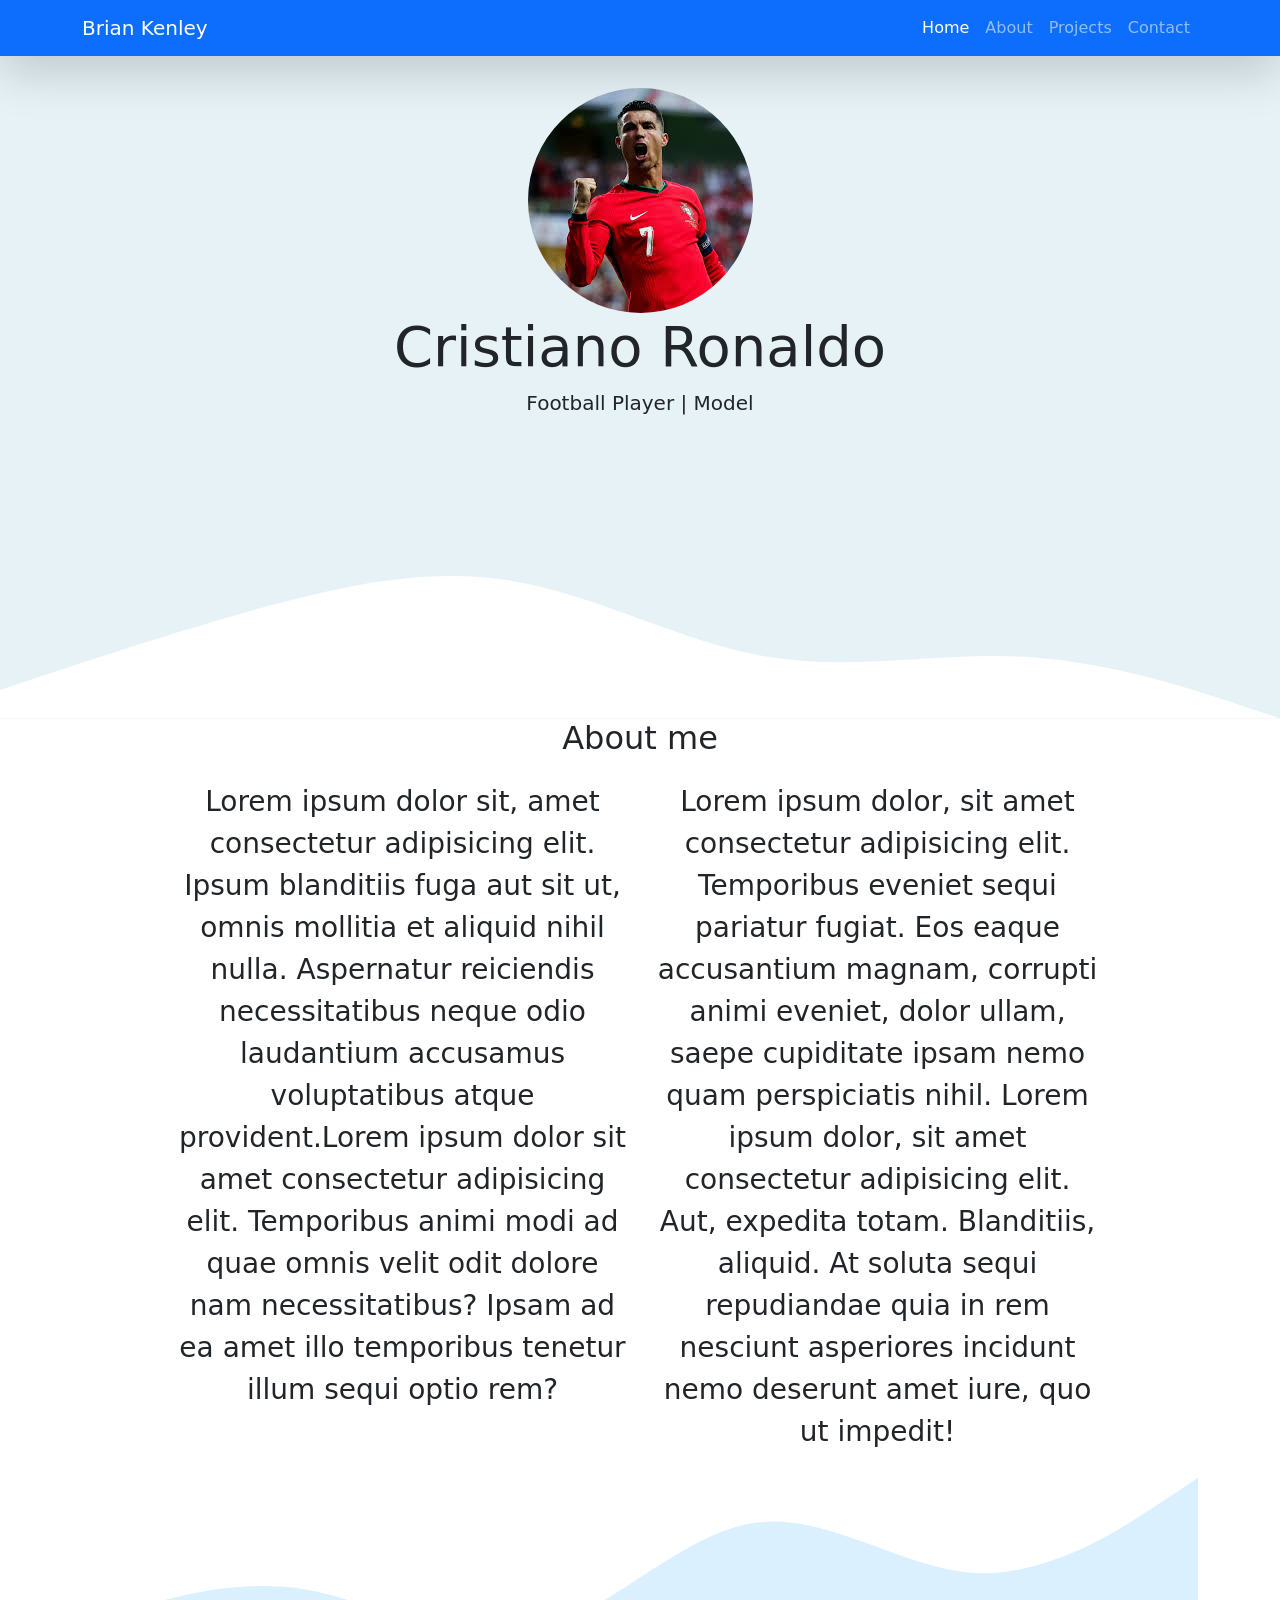
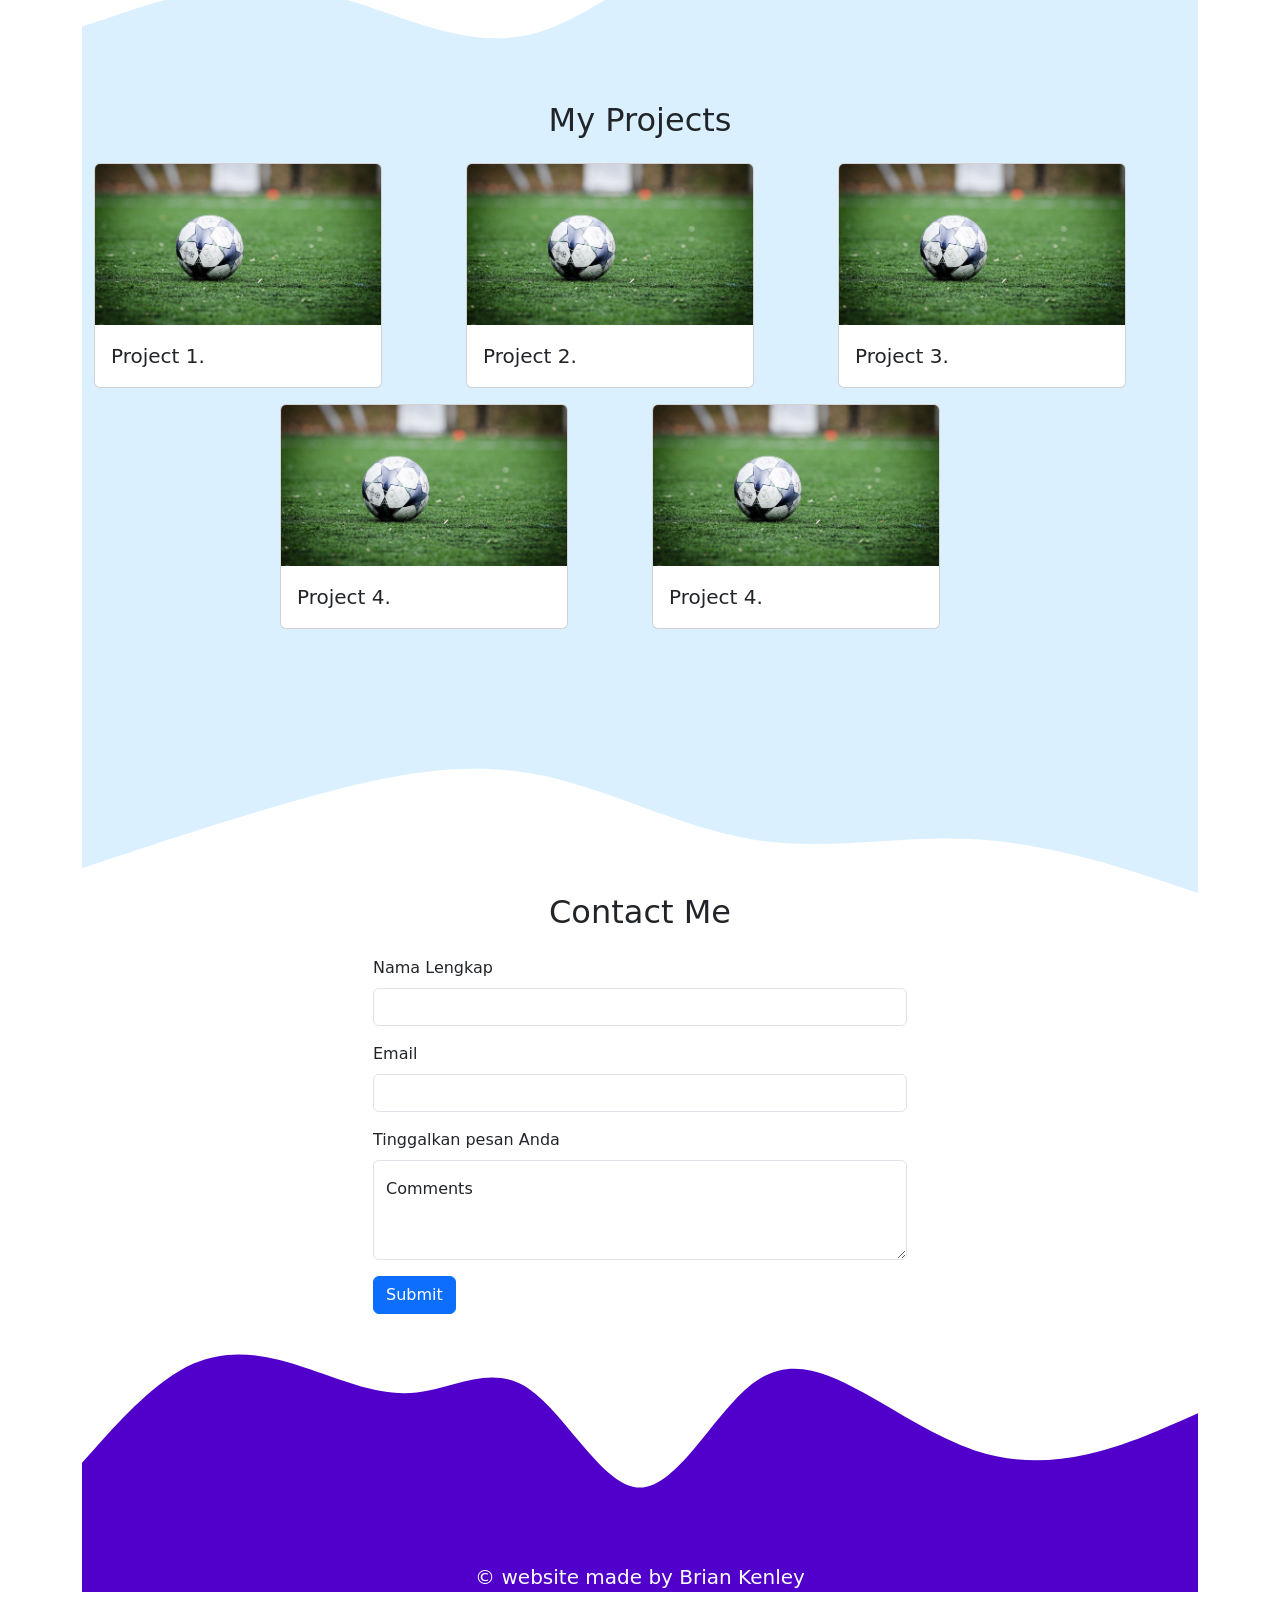
<file: framework.html>
<!DOCTYPE html>
<html lang="en">
  <head>
    <meta charset="UTF-8" />
    <meta name="viewport" content="width=device-width, initial-scale=1.0" />
    <title>My Portfolio | Brian Kenley</title>
    <link
      href="https://cdn.jsdelivr.net/npm/bootstrap@5.3.3/dist/css/bootstrap.min.css"
      rel="stylesheet"
      integrity="sha384-QWTKZyjpPEjISv5WaRU9OFeRpok6YctnYmDr5pNlyT2bRjXh0JMhjY6hW+ALEwIH"
      crossorigin="anonymous"
    />
    <!-- link ini untuk connect dengan bootstrap-->
    <style>
      .jumbotron {
        background-color: rgba(192, 222, 232, 0.4);
        padding-top: 2rem;
      }
      body {
        min-height: 2000px;
      }
      #projects {
        background-color: rgba(162, 217, 255, 0.4);
      }
      footer p {
        background-color: #5000ca;
        color: white;
      }
    </style>
  </head>
  <body>
    <!-- untuk menggabungkan 2 style dapat langsung diberi spasi dalam classnya -->
    <!-- Navbar -->
    <nav class="navbar navbar-expand-lg bg-primary navbar-dark shadow-lg">
      <div class="container">
        <a class="navbar-brand" href="#">Brian Kenley</a>
        <button
          class="navbar-toggler"
          type="button"
          data-bs-toggle="collapse"
          data-bs-target="#navbarNav"
          aria-controls="navbarNav"
          aria-expanded="false"
          aria-label="Toggle navigation"
        >
          <span class="navbar-toggler-icon"></span>
        </button>
        <div class="collapse navbar-collapse" id="navbarNav">
          <ul class="navbar-nav ms-auto">
            <li class="nav-item">
              <a class="nav-link active" aria-current="page" href="#">Home</a>
            </li>
            <li class="nav-item">
              <a class="nav-link" href="#about">About</a>
            </li>
            <li class="nav-item">
              <a class="nav-link" href="#projects">Projects</a>
            </li>
            <li class="nav-item">
              <a class="nav-link" href="#contact">Contact</a>
            </li>
          </ul>
        </div>
      </div>
    </nav>
    <!-- -->
    <!-- Jumbotron-->
    <div class="jumbotron text-center">
      <img src="ronaldo.jpg" alt="gambar orang" class="rounded-circle" />
      <h1 class="display-4">Cristiano Ronaldo</h1>
      <p class="lead">Football Player | Model</p>
      <svg xmlns="http://www.w3.org/2000/svg" viewBox="0 0 1440 320">
        <path
          fill="#ffffff"
          fill-opacity="1"
          d="M0,288L48,272C96,256,192,224,288,197.3C384,171,480,149,576,165.3C672,181,768,235,864,250.7C960,267,1056,245,1152,250.7C1248,256,1344,288,1392,304L1440,320L1440,320L1392,320C1344,320,1248,320,1152,320C1056,320,960,320,864,320C768,320,672,320,576,320C480,320,384,320,288,320C192,320,96,320,48,320L0,320Z"
        ></path>
      </svg>
    </div>
    <!-- Akhir Jumbotron-->
    <!-- About-->
    <section id="about">
      <div class="container">
        <div class="row text-center mb-3">
          <div class="col"><h2>About me</h2></div>
        </div>
        <div class="row justify-content-center text-center">
          <div class="col-5 fs-3">
            Lorem ipsum dolor sit, amet consectetur adipisicing elit. Ipsum
            blanditiis fuga aut sit ut, omnis mollitia et aliquid nihil nulla.
            Aspernatur reiciendis necessitatibus neque odio laudantium accusamus
            voluptatibus atque provident.Lorem ipsum dolor sit amet consectetur
            adipisicing elit. Temporibus animi modi ad quae omnis velit odit
            dolore nam necessitatibus? Ipsam ad ea amet illo temporibus tenetur
            illum sequi optio rem?
          </div>
          <div class="col-5 fs-3">
            Lorem ipsum dolor, sit amet consectetur adipisicing elit. Temporibus
            eveniet sequi pariatur fugiat. Eos eaque accusantium magnam,
            corrupti animi eveniet, dolor ullam, saepe cupiditate ipsam nemo
            quam perspiciatis nihil. Lorem ipsum dolor, sit amet consectetur
            adipisicing elit. Aut, expedita totam. Blanditiis, aliquid. At
            soluta sequi repudiandae quia in rem nesciunt asperiores incidunt
            nemo deserunt amet iure, quo ut impedit!
          </div>
        </div>
        <svg xmlns="http://www.w3.org/2000/svg" viewBox="0 0 1440 320">
          <path
            fill="#a2d9ff"
            fill-opacity="0.4"
            d="M0,224L48,208C96,192,192,160,288,176C384,192,480,256,576,234.7C672,213,768,107,864,90.7C960,75,1056,149,1152,154.7C1248,160,1344,96,1392,64L1440,32L1440,320L1392,320C1344,320,1248,320,1152,320C1056,320,960,320,864,320C768,320,672,320,576,320C480,320,384,320,288,320C192,320,96,320,48,320L0,320Z"
          ></path>
        </svg>
        <!-- Akhir About-->
        <!-- Project-->
        <section id="projects">
          <div class="container">
            <div class="row text-center justify-content-center mb-3">
              <div class="col"><h2>My Projects</h2></div>
            </div>
            <div class="row justify-content-center fs-5">
              <div class="col-4 md-4 mb-3">
                <div class="card" style="width: 18rem">
                  <img src="bola.jpg" class="card-img-top" alt="catur" />
                  <div class="card-body">
                    <p class="card-text">Project 1.</p>
                  </div>
                </div>
              </div>
              <div class="col-4 md-4 mb-3">
                <div class="card" style="width: 18rem">
                  <img src="bola.jpg" class="card-img-top" alt="catur" />
                  <div class="card-body">
                    <p class="card-text">Project 2.</p>
                  </div>
                </div>
              </div>
              <div class="col-4 md-4 mb-3">
                <div class="card" style="width: 18rem">
                  <img src="bola.jpg" class="card-img-top" alt="catur" />
                  <div class="card-body">
                    <p class="card-text">Project 3.</p>
                  </div>
                </div>
              </div>
              <div class="col-4 md-4 mb-3">
                <div class="card" style="width: 18rem">
                  <img src="bola.jpg" class="card-img-top" alt="catur" />
                  <div class="card-body">
                    <p class="card-text">Project 4.</p>
                  </div>
                </div>
              </div>
              <div class="col-4 md-4 mb-3">
                <div class="card" style="width: 18rem">
                  <img src="bola.jpg" class="card-img-top" alt="catur" />
                  <div class="card-body">
                    <p class="card-text">Project 4.</p>
                  </div>
                </div>
              </div>
            </div>
          </div>
          <svg xmlns="http://www.w3.org/2000/svg" viewBox="0 0 1440 320">
            <path
              fill=" #ffffff"
              fill-opacity="1"
              d="M0,288L48,272C96,256,192,224,288,197.3C384,171,480,149,576,165.3C672,181,768,235,864,250.7C960,267,1056,245,1152,250.7C1248,256,1344,288,1392,304L1440,320L1440,320L1392,320C1344,320,1248,320,1152,320C1056,320,960,320,864,320C768,320,672,320,576,320C480,320,384,320,288,320C192,320,96,320,48,320L0,320Z"
            ></path>
          </svg>
        </section>

        <!-- Akhir Project-->
        <!-- Contact -->
        <section id="contact">
          <div class="container">
            <div class="row text-center justify-content-center mb-3">
              <div class="col"><h2>Contact Me</h2></div>
            </div>

            <div class="row justify-content-center">
              <div class="col-md-6">
                <form>
                  <div class="mb-3">
                    <label for="nama" class="form-label">Nama Lengkap</label>
                    <input
                      type="text"
                      class="form-control"
                      id="nama"
                      aria-describedby="nama"
                    />
                  </div>
                  <div class="mb-3">
                    <label for="email" class="form-label">Email</label>
                    <input
                      type="email"
                      class="form-control"
                      id="email"
                      aria-describedby="email"
                    />
                  </div>
                  <div class="mb-3">
                    <label for="pesan" class="form-label"
                      >Tinggalkan pesan Anda</label
                    >
                    <div class="form-floating">
                      <textarea
                        class="form-control"
                        placeholder="Leave a comment here"
                        id="floatingTextarea2"
                        style="height: 100px"
                      ></textarea>
                      <label for="floatingTextarea2">Comments</label>
                    </div>
                  </div>
                  <button type="submit" class="btn btn-primary">Submit</button>
                </form>
              </div>
            </div>
          </div>
        </section>
        <!-- Akhir Contact -->
        <!-- Footer -->
        <footer>
          <section id="footer" class="text-center fs-5">
            <svg xmlns="http://www.w3.org/2000/svg" viewBox="0 0 1440 320">
              <path
                fill="#5000ca"
                fill-opacity="1"
                d="M0,192L24,165.3C48,139,96,85,144,64C192,43,240,53,288,69.3C336,85,384,107,432,101.3C480,96,528,64,576,96C624,128,672,224,720,224C768,224,816,128,864,90.7C912,53,960,75,1008,101.3C1056,128,1104,160,1152,176C1200,192,1248,192,1296,181.3C1344,171,1392,149,1416,138.7L1440,128L1440,320L1416,320C1392,320,1344,320,1296,320C1248,320,1200,320,1152,320C1104,320,1056,320,1008,320C960,320,912,320,864,320C816,320,768,320,720,320C672,320,624,320,576,320C528,320,480,320,432,320C384,320,336,320,288,320C240,320,192,320,144,320C96,320,48,320,24,320L0,320Z"
              ></path>
            </svg>
            <p>&copy; website made by Brian Kenley</p>
          </section>
        </footer>
        <!-- Akhir Footer -->
        <script
          src="https://cdn.jsdelivr.net/npm/bootstrap@5.3.3/dist/js/bootstrap.bundle.min.js"
          integrity="sha384-YvpcrYf0tY3lHB60NNkmXc5s9fDVZLESaAA55NDzOxhy9GkcIdslK1eN7N6jIeHz"
          crossorigin="anonymous"
        ></script>
        <!-- ini juga untuk connect dengan framework bootstrap javascript-->
      </div>
    </section>
  </body>
</html>
</file>
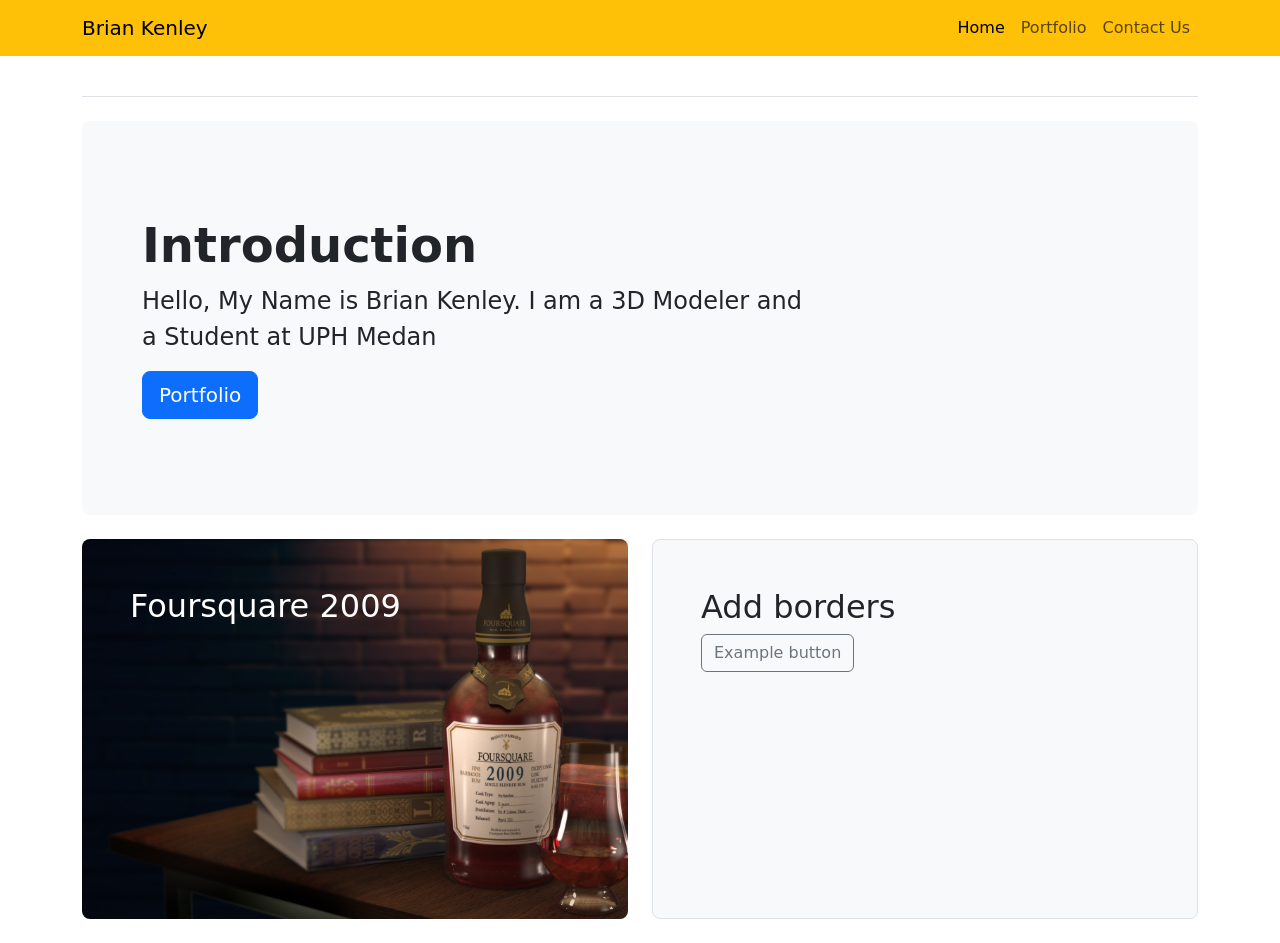
<file: index.html.html>
<!DOCTYPE html>
<html lang="en">
  <head>
    <meta charset="utf-8" />
    <meta name="viewport" content="width=device-width, initial-scale=1" />
    <title>My Portfolio | Brian Kenley</title>
    <link
      href="https://cdn.jsdelivr.net/npm/bootstrap@5.3.3/dist/css/bootstrap.min.css"
      rel="stylesheet"
      integrity="sha384-QWTKZyjpPEjISv5WaRU9OFeRpok6YctnYmDr5pNlyT2bRjXh0JMhjY6hW+ALEwIH"
      crossorigin="anonymous"
    />
  </head>
  <body>
    <nav class="navbar navbar-expand-lg bg-warning">
      <div class="container">
        <a class="navbar-brand" href="#">Brian Kenley</a>
        <button
          class="navbar-toggler"
          type="button"
          data-bs-toggle="collapse"
          data-bs-target="#navbarNavAltMarkup"
          aria-controls="navbarNavAltMarkup"
          aria-expanded="false"
          aria-label="Toggle navigation"
        >
          <span class="navbar-toggler-icon"></span>
        </button>
        <div class="collapse navbar-collapse" id="navbarNavAltMarkup">
          <div class="navbar-nav ms-auto">
            <a class="nav-link active" aria-current="page" href="#">Home</a>
            <a class="nav-link" href="#">Portfolio</a>
            <a class="nav-link" href="#">Contact Us</a>
          </div>
        </div>
      </div>
    </nav>
    <!-- Jumbotron -->
    <main>
      <div class="container py-4">
        <header class="pb-3 mb-4 border-bottom"></header>

        <div class="p-5 mb-4 bg-light rounded-3">
          <div class="container-fluid py-5">
            <h1 class="display-5 fw-bold">Introduction</h1>
            <p class="col-md-8 fs-4">
              Hello, My Name is Brian Kenley. I am a 3D Modeler and a Student at
              UPH Medan
            </p>
            <a href="framework.html">
              <button class="btn btn-primary btn-lg" type="button">
                Portfolio
              </button>
            </a>
          </div>
        </div>

        <div class="row align-items-md-stretch">
          <div class="col-md-6">
            <div
              class="p-5 text-white rounded-3"
              style="
                background-image: url(image1.jpg);
                background-size: cover;
                height: 380px;
              "
            >
              <h2>Foursquare 2009</h2>
            </div>
          </div>
          <div class="col-md-6">
            <div class="h-100 p-5 bg-light border rounded-3">
              <h2>Add borders</h2>
              <button class="btn btn-outline-secondary" type="button">
                Example button
              </button>
            </div>
          </div>
        </div>
      </div>
    </main>
    <!-- Akhir Jumbotron -->

    <script
      src="https://cdn.jsdelivr.net/npm/bootstrap@5.3.3/dist/js/bootstrap.bundle.min.js"
      integrity="sha384-YvpcrYf0tY3lHB60NNkmXc5s9fDVZLESaAA55NDzOxhy9GkcIdslK1eN7N6jIeHz"
      crossorigin="anonymous"
    ></script>
  </body>
</html>
</file>
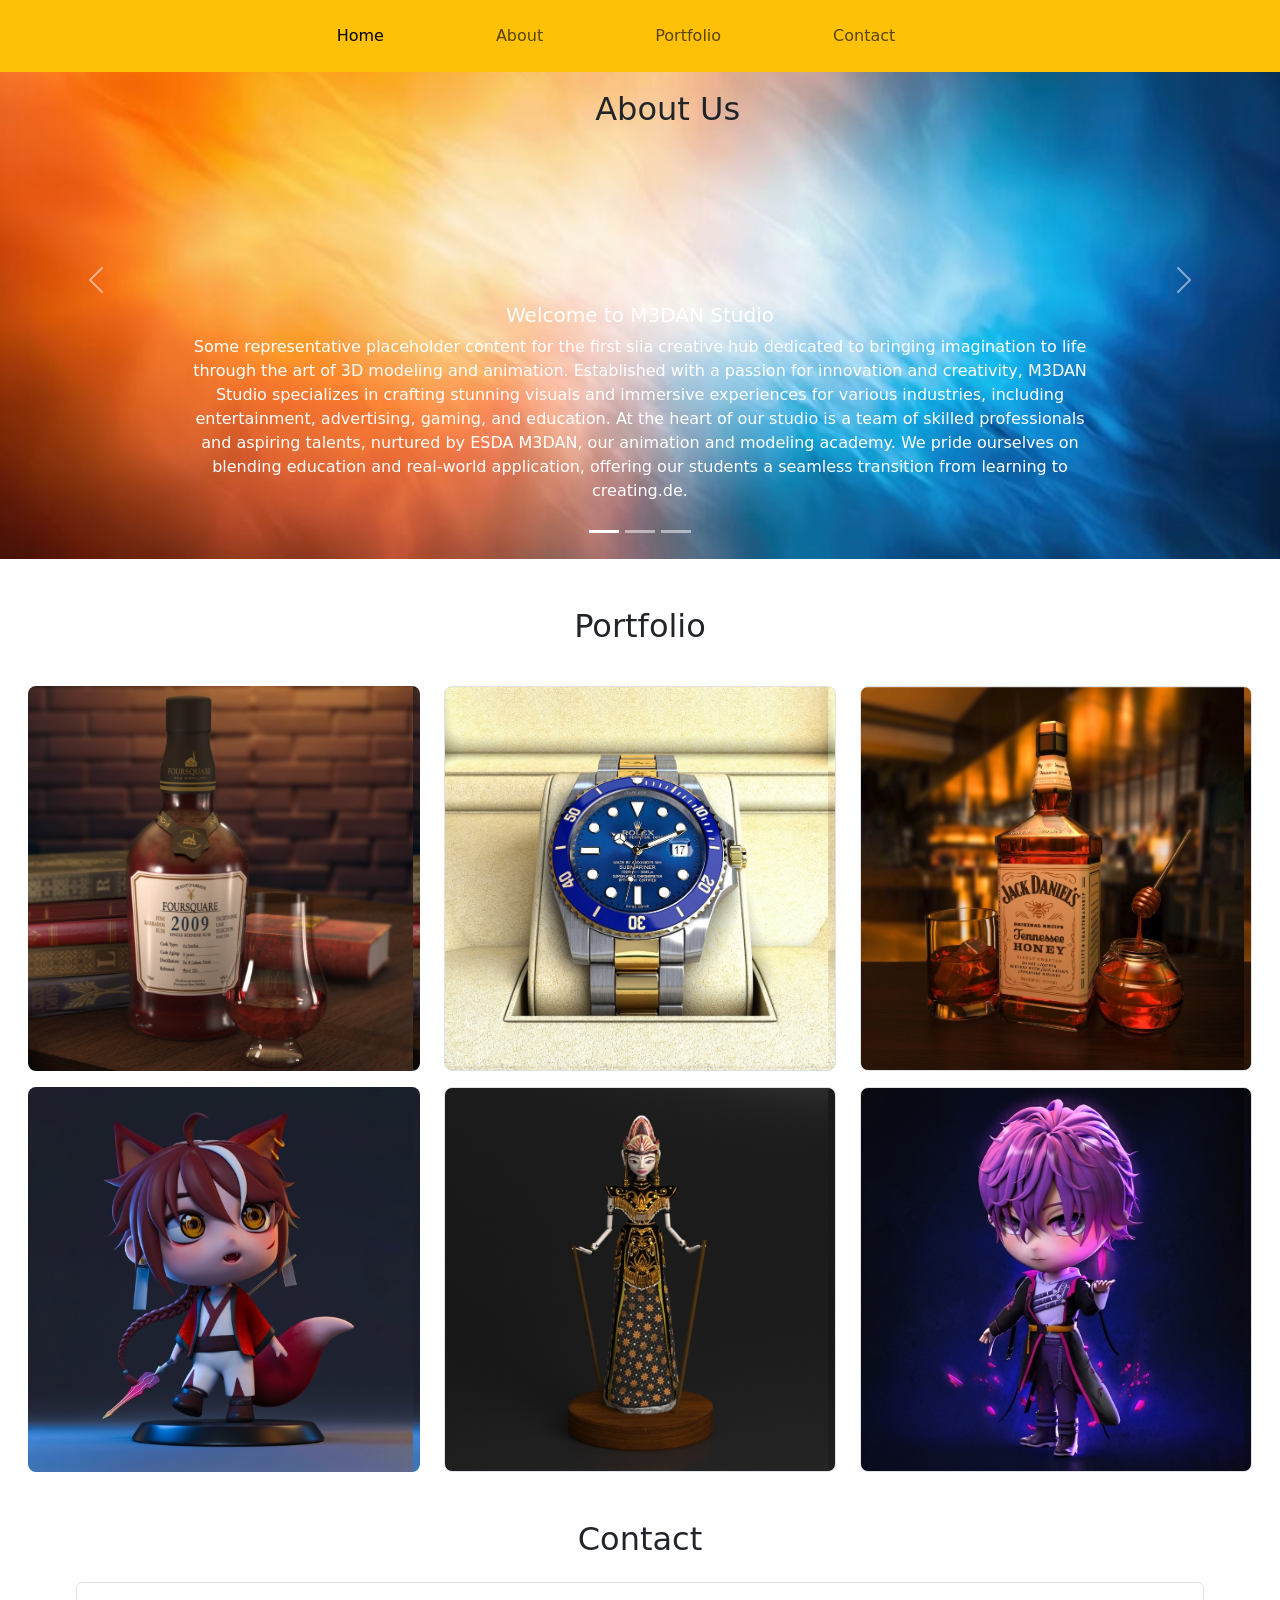
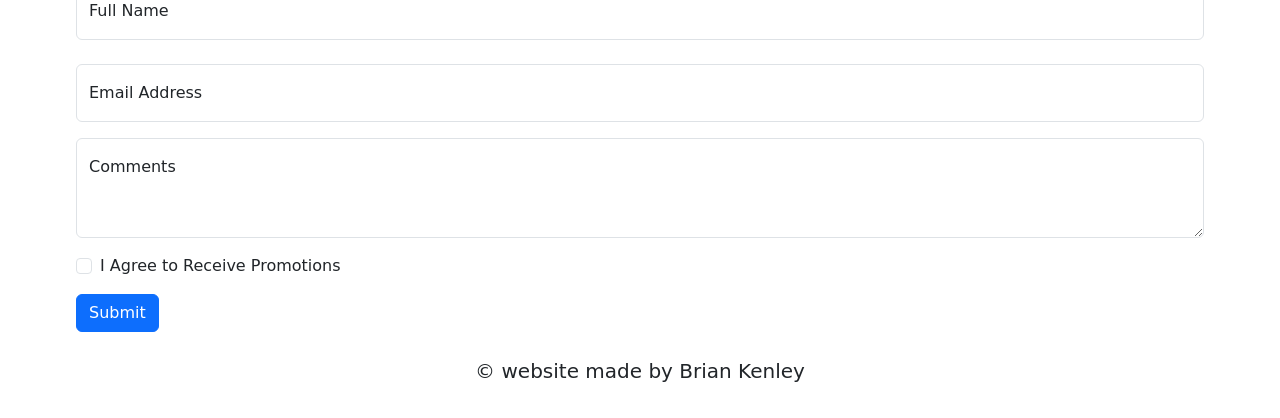
<file: portfolio.html>
<!DOCTYPE html>
<html lang="en">
  <head>
    <meta charset="utf-8" />
    <meta name="viewport" content="width=device-width, initial-scale=1" />
    <title>Portfolio</title>
    <link
      href="https://cdn.jsdelivr.net/npm/bootstrap@5.2.3/dist/css/bootstrap.min.css"
      rel="stylesheet"
      integrity="sha384-rbsA2VBKQhggwzxH7pPCaAqO46MgnOM80zW1RWuH61DGLwZJEdK2Kadq2F9CUG65"
      crossorigin="anonymous"
    />
  </head>
  <body>
    <!-- Navbar -->
    <section>
      <nav
        class="navbar navbar-expand-lg fixed-top justify-content-center bg-warning"
      >
        <div class="p-2 d-flex">
          <button
            class="navbar-toggler"
            type="button"
            data-bs-toggle="collapse"
            data-bs-target="#navbarNav"
            aria-controls="navbarNav"
            aria-expanded="false"
            aria-label="Toggle navigation"
          >
            <span class="navbar-toggler-icon"></span>
          </button>
          <div class="collapse navbar-collapse" id="navbarNav">
            <ul class="navbar-nav">
              <li class="nav-item pe-5">
                <a class="nav-link active" aria-current="page" href="index.html"
                  >Home</a
                >
              </li>
              <li class="nav-item ps-5 pe-5">
                <a class="nav-link" href="#About">About</a>
              </li>
              <li class="nav-item ps-5 pe-5">
                <a class="nav-link" href="#Portfolio">Portfolio</a>
              </li>
              <li class="nav-item ps-5 pe-5">
                <a class="nav-link" href="#Contact">Contact</a>
              </li>
            </ul>
          </div>
        </div>
      </nav>
    </section>
    <!-- Akhir Navbar -->

    <!-- About -->
    <section id="About">
      <div id="carouselExampleCaptions" class="carousel slide">
        <div class="carousel-indicators">
          <button
            type="button"
            data-bs-target="#carouselExampleCaptions"
            data-bs-slide-to="0"
            class="active"
            aria-current="true"
            aria-label="Slide 1"
          ></button>
          <button
            type="button"
            data-bs-target="#carouselExampleCaptions"
            data-bs-slide-to="1"
            aria-label="Slide 2"
          ></button>
          <button
            type="button"
            data-bs-target="#carouselExampleCaptions"
            data-bs-slide-to="2"
            aria-label="Slide 3"
          ></button>
        </div>
        <div class="carousel-inner">
          <div class="carousel-item active">
            <img src="background2.jpg" class="w-100" alt="background" />
            <div class="carousel-caption d-none d-md-block">
              <h5>Welcome to M3DAN Studio</h5>
              <p>
                Some representative placeholder content for the first slia
                creative hub dedicated to bringing imagination to life through
                the art of 3D modeling and animation. Established with a passion
                for innovation and creativity, M3DAN Studio specializes in
                crafting stunning visuals and immersive experiences for various
                industries, including entertainment, advertising, gaming, and
                education. At the heart of our studio is a team of skilled
                professionals and aspiring talents, nurtured by ESDA M3DAN, our
                animation and modeling academy. We pride ourselves on blending
                education and real-world application, offering our students a
                seamless transition from learning to creating.de.
              </p>
            </div>
          </div>
          <div class="carousel-item">
            <img src="background1.jpg" class="d-block w-100" alt="background" />
            <div class="carousel-caption d-none d-md-block">
              <h5>Our mission</h5>
              <p>
                Providing cutting-edge solutions for our clients while fostering
                new talent, Producing high-quality 3D assets and animations,
                Creating a platform for young creators to thrive in the
                ever-evolving world of digital arts.
              </p>
            </div>
          </div>
          <div class="carousel-item">
            <img src="background2.jpg" class="d-block w-100" alt="background" />
            <div class="carousel-caption d-none d-md-block">
              <h5>Let’s create something extraordinary together!</h5>
              <p>
                Whether you need compelling 3D visuals for your project or are
                looking to kickstart a career in animation, M3DAN Studio is here
                to turn your vision into reality.
              </p>
            </div>
          </div>
        </div>
        <button
          class="carousel-control-prev"
          type="button"
          data-bs-target="#carouselExampleCaptions"
          data-bs-slide="prev"
        >
          <span class="carousel-control-prev-icon" aria-hidden="true"></span>
          <span class="visually-hidden">Previous</span>
        </button>
        <button
          class="carousel-control-next"
          type="button"
          data-bs-target="#carouselExampleCaptions"
          data-bs-slide="next"
        >
          <span class="carousel-control-next-icon" aria-hidden="true"></span>
          <span class="visually-hidden">Next</span>
        </button>
        <div
          class="text-center"
          style="position: absolute; top: 90px; left: 46.5%"
        >
          <h2>About Us</h2>
        </div>
      </div>
    </section>
    <!-- Akhir About -->

    <!-- Portfolio-->
    <section id="Portfolio">
      <div class="text-center pb-3 pt-5"><h2>Portfolio</h2></div>
      <div class="row align-items-md-stretch m-3">
        <div class="col-md-4">
          <div
            class="p-5 text-white rounded-3"
            style="
              background-image: url(foursquare1.jpg);
              background-size: contain;
              height: 385px;
            "
          ></div>
        </div>
        <div class="col-md-4">
          <div
            class="h-100 p-5 border rounded-3"
            style="
              background-image: url(rolex.jpg);
              background-size: contain;
              height: 600px;
            "
          ></div>
        </div>
        <div class="col-md-4">
          <div
            class="h-100 p-5 text-white border rounded-3"
            style="
              background-image: url(jackdaniels.jpg);
              background-size: contain;
              height: 600px;
            "
          ></div>
        </div>
        <div class="col-md-4 mt-3">
          <div
            class="p-5 text-white rounded-3"
            style="
              background-image: url(character2.jpg);
              background-size: contain;
              height: 385px;
            "
          ></div>
        </div>
        <div class="col-md-4 mt-3">
          <div
            class="h-100 p-5 border rounded-3"
            style="
              background-image: url(wayang.jpg);
              background-size: contain;
              height: 600px;
            "
          ></div>
        </div>
        <div class="col-md-4 mt-3">
          <div
            class="h-100 p-5 text-white border rounded-3"
            style="
              background-image: url(character1.jpg);
              background-size: contain;
              height: 600px;
            "
          ></div>
        </div>

        <!-- Akhir Portfolio-->

        <!-- Contact -->
        <section id="Contact">
          <div class="text-center pb-3 pt-5"><h2>Contact</h2></div>
          <div class="form-floating pb-4 mx-5">
            <input
              type="text"
              class="form-control"
              id="floatingInput"
              placeholder="Name"
            />
            <label for="floatingInput">Full Name</label>
          </div>
          <div class="form-floating pb-4 mx-5">
            <input
              type="email"
              class="form-control"
              id="floatingInput"
              placeholder="name@example.com"
            />
            <label for="floatingInput">Email Address</label>
            <div class="my-3">
              <div class="form-floating">
                <textarea
                  class="form-control"
                  placeholder="Leave a comment here"
                  id="floatingTextarea2"
                  style="height: 100px"
                ></textarea>
                <label for="floatingTextarea2">Comments</label>
              </div>
            </div>
              <div class="form-check mb-3">
                <input
                  class="form-check-input"
                  type="checkbox"
                  value=""
                  id="flexCheckDefault"
                />
                <label class="form-check-label" for="flexCheckDefault">
                  I Agree to Receive Promotions
                </label>
              </div>
              <button type="submit" class="btn btn-primary _self" value="submit">
                Submit
              </button>
            </div>

            <!-- Akhir Contact -->

            <!-- Footer -->
            <section id="footer" class="text-center fs-5">
              <p>&copy; website made by Brian Kenley</p>
            </section>
            <!-- Akhir Footer -->
            <script
              src="https://cdn.jsdelivr.net/npm/bootstrap@5.2.3/dist/js/bootstrap.bundle.min.js"
              integrity="sha384-kenU1KFdBIe4zVF0s0G1M5b4hcpxyD9F7jL+jjXkk+Q2h455rYXK/7HAuoJl+0I4"
              crossorigin="anonymous"
            ></script>
          </div>
        </section>
      </div>
    </section>
  </body>
</html>
</file>
